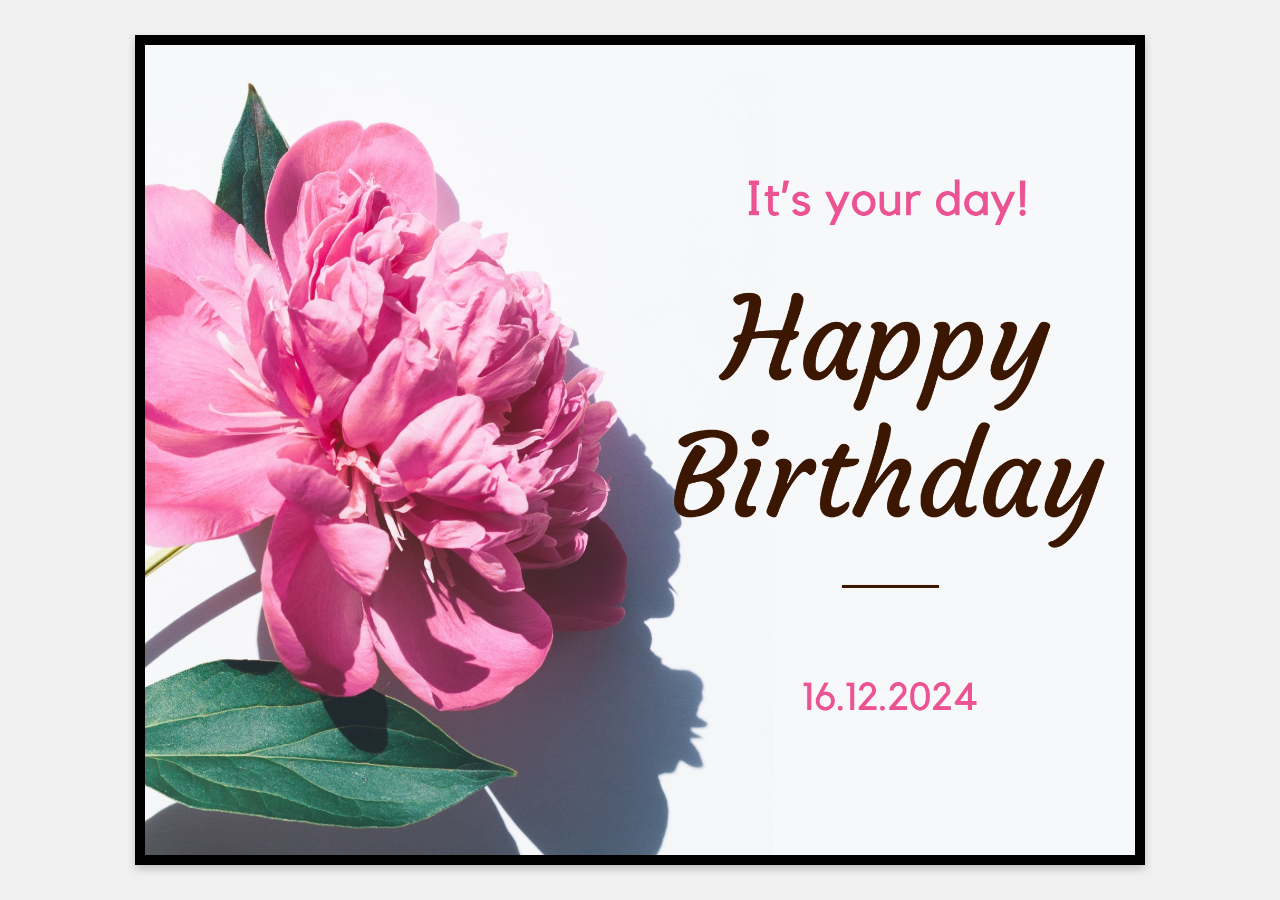
<file: card.html>
<!DOCTYPE html>
<html lang="en">
<head>
    <meta charset="UTF-8">
    <meta name="viewport" content="width=device-width, initial-scale=1.0">
    <title>Full Page Photo with Border</title>
    <meta http-equiv="refresh" content="3; url=page2.html">
    <style>
        /* Style to make the image cover the full page */
        body, html {
            margin: 0;
            padding: 0;
            height: 100%;
            display: flex;
            justify-content: center;
            align-items: center;
            background-color: #f0f0f0; /* Optional background color for contrast */
        }

        .photo-container {
            position: relative;
            width: 90%; /* Adjust size as needed */
            height: 90%; /* Adjust size as needed */
            border: 10px solid black; /* Thick border around the image */
            box-shadow: 0 4px 8px rgba(0, 0, 0, 0.2); /* Optional shadow for better visual */
        }

        .photo-container img {
            width: 100%;
            height: 100%;
            object-fit: cover; /* Ensures the image covers the container without distortion */
        }
    </style>
</head>
<body>
    <div class="photo-container">
        <img src="Simple Floral Happy Birthday.png" alt="Full Page Photo">
    </div>
</body>
</html>
</file>
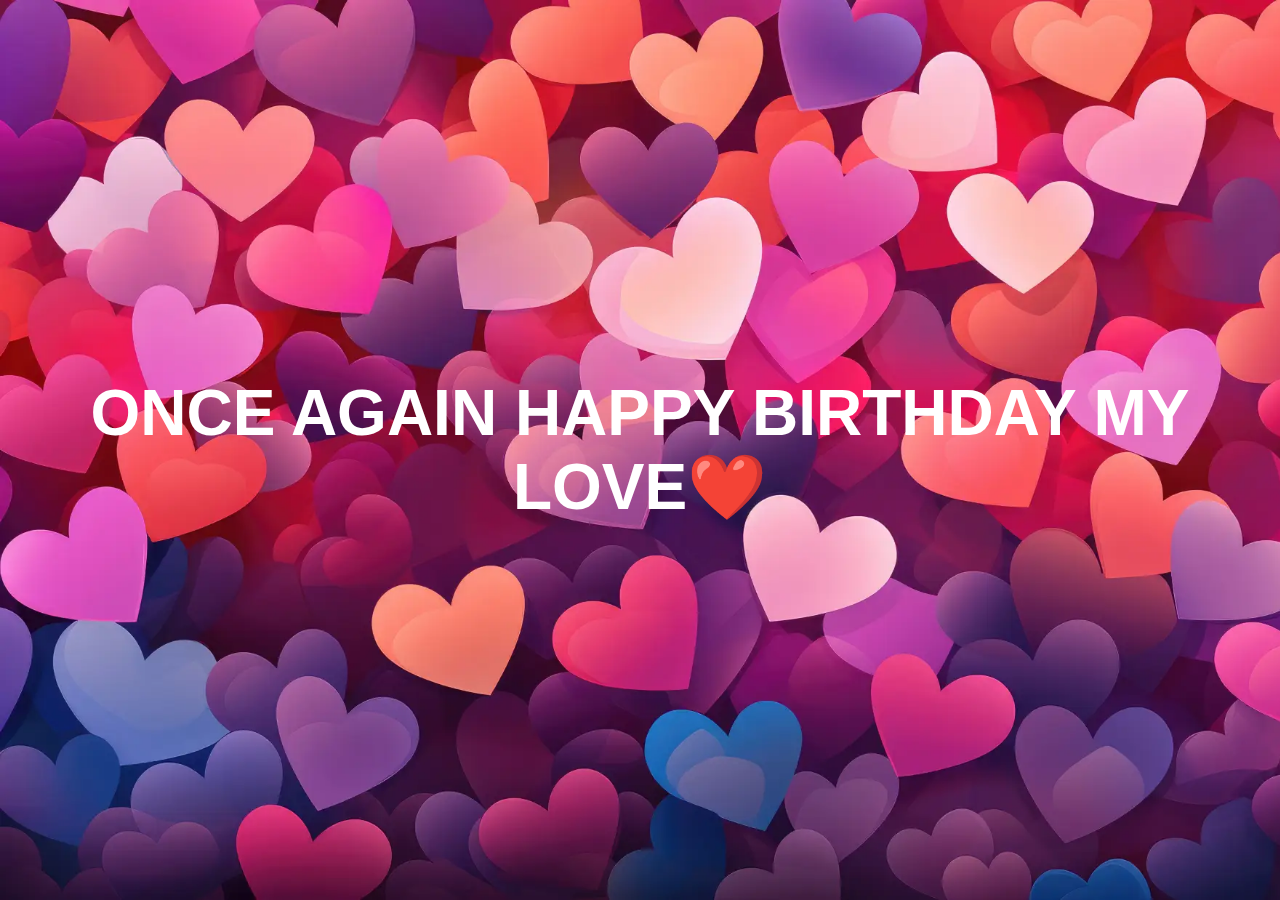
<file: last_page.html>
<!DOCTYPE html>
<html lang="en">

<head>

  <title>Somendra</title>
</head>
<style>
  body {
    display: flex;
    justify-content: center;
    align-items: center;
    height: 100vh;
    margin: 0;
    background: #f0f8ff;
  }

  h1 {
    font-family: 'Arial', sans-serif;
    font-size: 4em;
    color: white;
    text-transform: uppercase;
    text-align: center;
    animation: pop 1.5s ease-out infinite;
    transform-origin: center;
  }

  h2 {
    font-family: 'Arial', sans-serif;
    font-size: 4em;
    color: white;
    text-transform: uppercase;
    text-align: center;
    animation: pop 1.5s ease-out infinite;
    transform-origin: center;
  }

  @keyframes pop {
    0% {
      transform: scale(1) rotateX(0deg);
    }

    50% {
      transform: scale(1.2) rotateX(15deg);
    }

    100% {
      transform: scale(1) rotateX(0deg);
    }
  }
</style>

<body style="background-image: url('./bg4'); background-size: cover; background-repeat: no-repeat;"">

  <h1>once again Happy birthday my love❤️</h1>
</body>

</html>
</file>
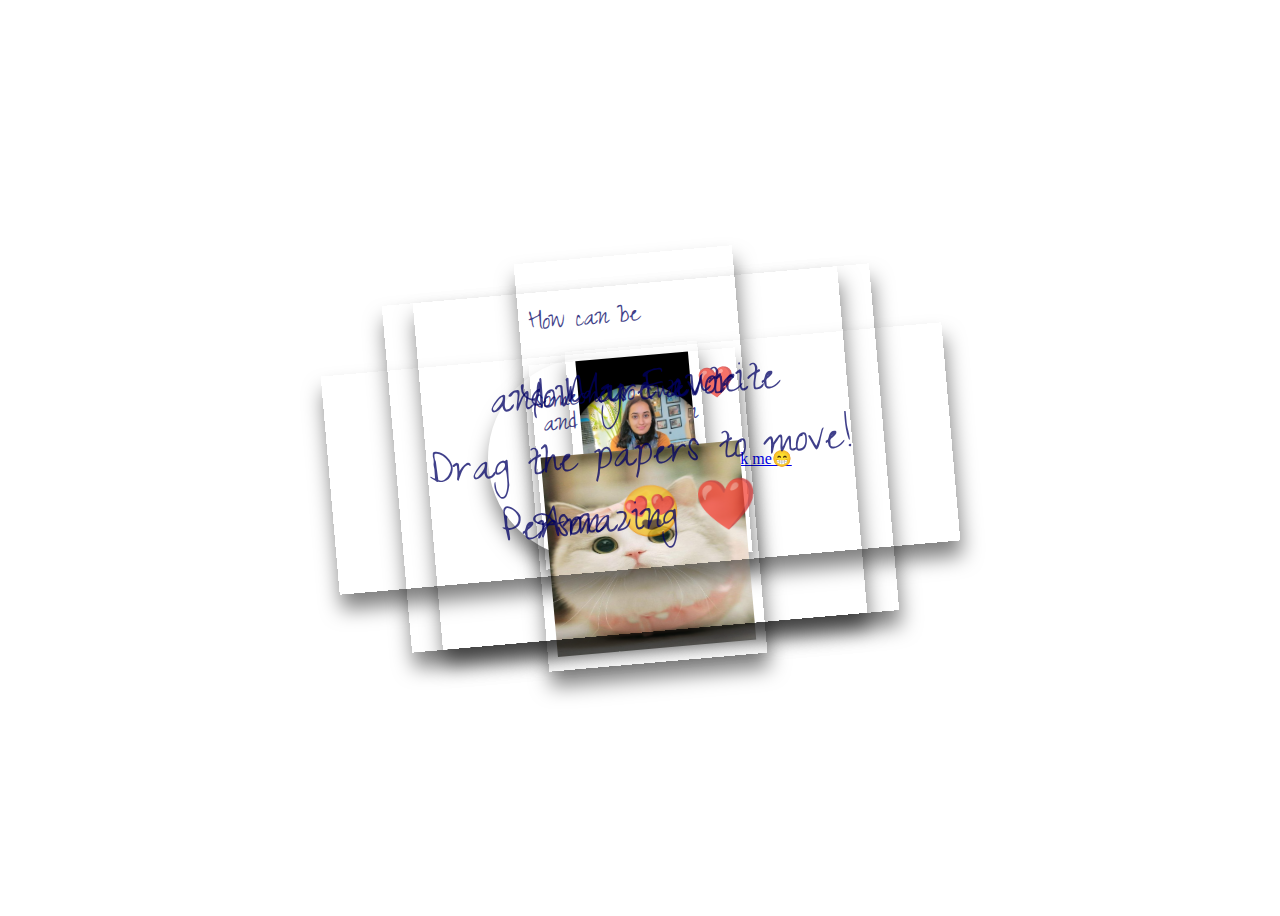
<file: page1.html>
<!DOCTYPE html>
<html lang="en">

<head>
  <meta charset="UTF-8">
  <title>CodePen - Drag Papers ❤️</title>
  <link rel='stylesheet'
    href='https://fonts.googleapis.com/css2?family=Short+Stack&amp;family=Homemade+Apple&amp;display=swap'>
  <link rel="stylesheet" href="./style.css">

</head>

<body>
  <!-- partial:index.partial.html -->
  <!-- A pen by Developer Rahul  -->
  <div class="paper heart">

  </div>

  <a href="last_page.html">plss click me😁</a>
  <div class="paper image">
    <p> and I fallen in</p>
    <p>Love with You 😍 </p>

  </div>

  <div class="paper image">
    <p< /p>
      <img src="3.jpg" />
  </div>

  <div class="paper image">
    <p>How can be </p>
    <p> someone so cute ❤️ </p>

    <img src="cat1.jpg" />
  </div>



  <div class="paper red">
    <p class="p1"> and My Favorite</p>
    <p class="p2">Person 😍</p>
  </div>

  <div class="paper">
    <p class="p1">You are cute </p>
    <p class="p1">Amazing <span style="color: red !important;">❤️</span></p>
  </div>

  <div class="paper">
    <p class="p1">Drag the papers to move!</p>
  </div>
  <!-- partial -->
  <script src="./script.js"></script>

</body>

</html>
</file>
<file: style.css>
@import url('https://fonts.googleapis.com/css2?family=Zeyada&display=swap');




body {
  height: 100vh;
  display: flex;
  align-items: center;
  justify-content: center;

  background-size: 1000px;
  background-image: url("https://www.psdgraphics.com/wp-content/uploads/2022/01/white-math-paper-texture.jpg");
  background-position: center center;
}

.paper {
  background-image: url("https://i0.wp.com/textures.world/wp-content/uploads/2018/10/2-Millimeter-Paper-Background-copy.jpg?ssl=1");
  background-size: 500px;
  background-position: center center;
  padding: 20px 100px;
/*  min-width: 800px; */
  
  transform: rotateZ(-5deg);
  box-shadow: 1px 15px 20px 0px rgba(0,0,0,0.5);
  
  position: absolute;
}

.paper.heart {
  position: relative;
  width: 200px;
  height: 200px;
  padding: 0;
  border-radius: 50%;
}

.paper.image {
  padding: 10px;
}
.paper.image p {
  font-size: 30px;
}

img {
  max-height: 200px;
  width: 100%;
  user-select: none;
}

.paper.heart::after {
  content: "";
  background-image: url('https://cdn.pixabay.com/photo/2016/03/31/19/25/cartoon-1294994__340.png');
  width: 100%;
  height: 100%;
  position: absolute;
  top: 0;
  left: 0;
  background-size: 150px;
  background-position: center center;
  background-repeat: no-repeat;
  opacity: 0.6;
}

p {
  font-family: 'Zeyada';
  font-size: 50px;
  color: rgb(0,0,100);
  opacity: 0.75;
  user-select: none;
  
  // filter: drop-shadow(2px 1.5px 1px rgba(0,0,105,0.9));
}
</file>
